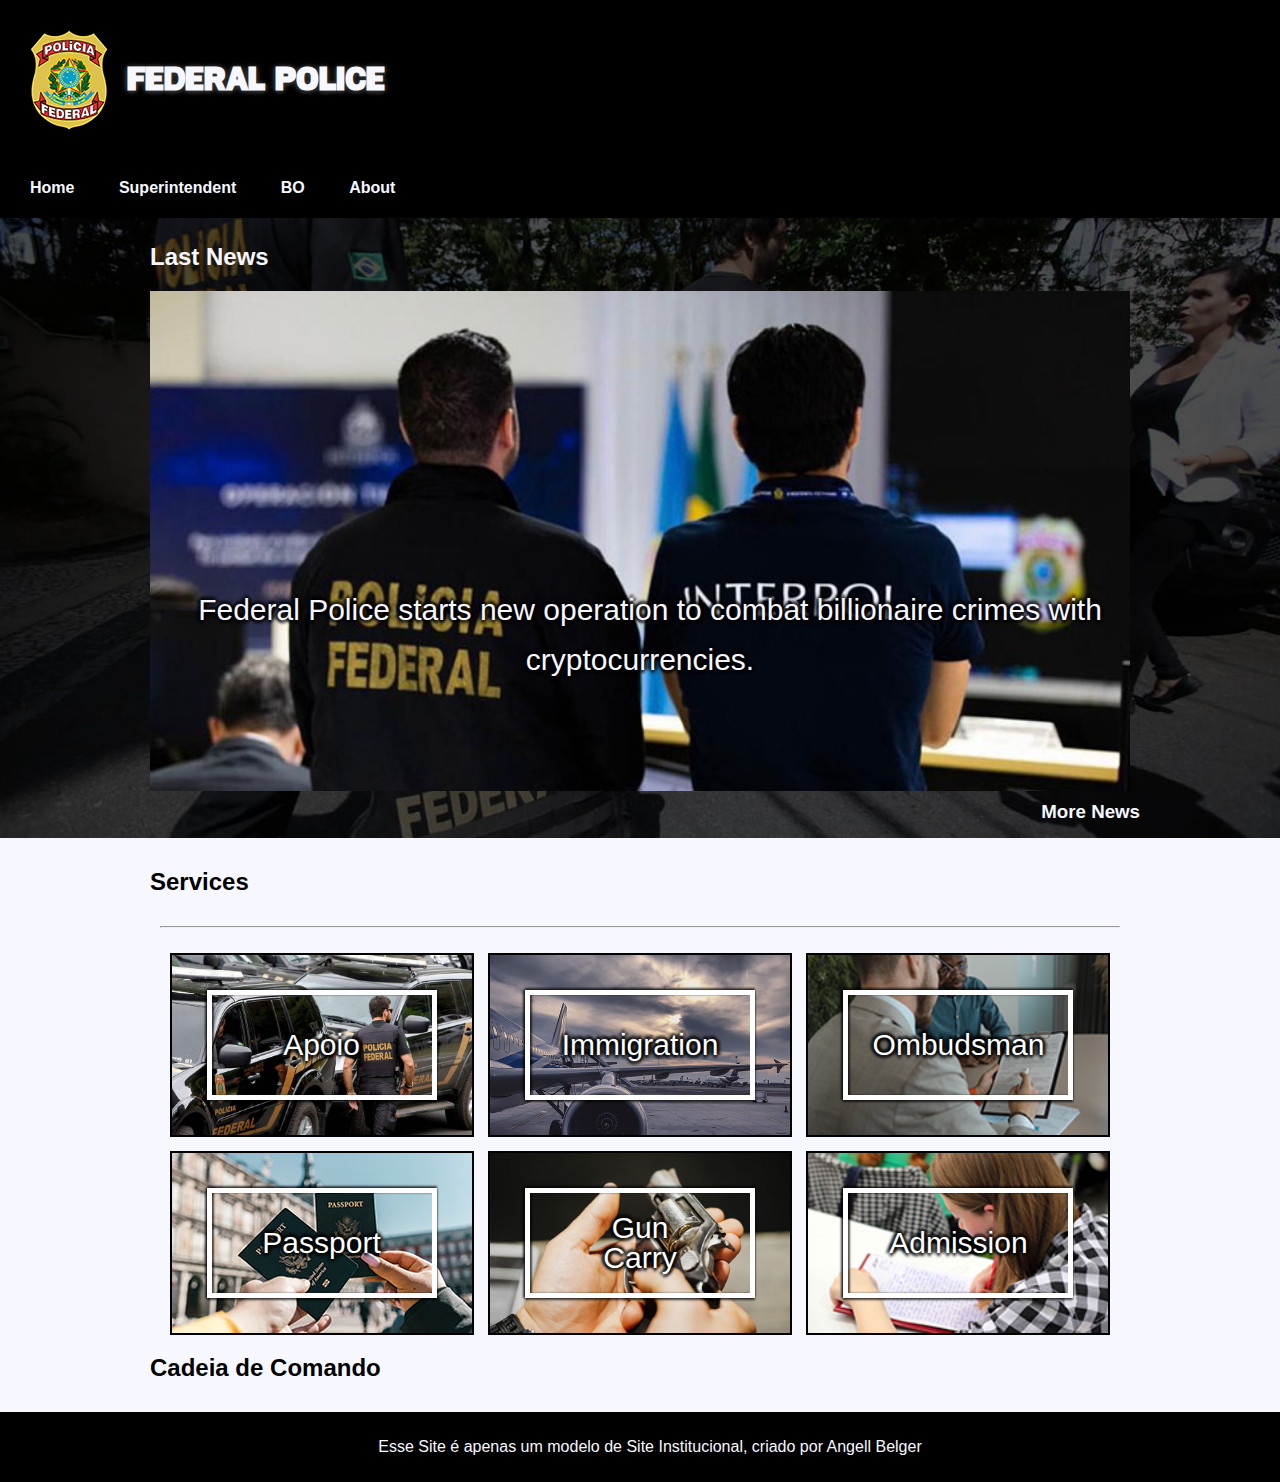
<file: index.html>
<!DOCTYPE html>
<html lang="pt-br">
<head>
    <meta charset="UTF-8">
    <meta http-equiv="X-UA-Compatible" content="IE=edge">
    <meta name="viewport" content="width=device-width, initial-scale=1.0">
    <title>Federal Police</title>
    <link rel="stylesheet" href="style.css">
    <link rel="shortcut icon" href="favicon/favicon.ico" type="image/x-icon">
</head>
<body>
    <header>
        <img src="images/logo/pf-100h.png" id="logo" alt="pf">
        <h1 id="main">Federal Police</h1>
    </header>
    <nav>
        <a href="index.html">Home</a>
        <a href="pages/pg003-super.html">Superintendent</a>
        <a href="pages/pg004-bo.html">BO</a>
        <a href="pages/pg005-about.html">About</a>
    </nav>
    <main>
        <section class="news">
            <article class="main">
                <h2 class="alt">Last News</h2>
                <div class="news">
                    <div class="photos" id="pf">
                        <p class="content">Federal Police starts new operation to combat billionaire crimes with cryptocurrencies.</p>
                    </div>
                    <a href="" class="news">
                        <h3 class="news">More News</h3>
                    </a>
                </div>
            </article>
            
        </section>
        <section class="main">
            <article class="services">
                <h2>Services</h2>
                <hr>
                    <div class="box" id="q1">
                        <div class="txt">
                            <p>Apoio</p>
                        </div>
                    </div>
                    <a href="servicos/mariadapenha.html" class="service">
                        <div class="box" id="q2">
                            <div class="txt">
                                <p class="t">Immigration</p>
                            </div>
                        </div>
                    </a>
                    <div class="box" id="q3">
                        <div class="txt">
                            <p>Ombudsman</p>
                        </div>
                    </div>
                    <a href="servicos/transito.html" class="service">
                        <div class="box" id="q4">
                            <div class="txt">
                                <p>Passport</p>
                            </div>
                        </div>
                    </a>
                    <a href="servicos/canil.html" class="service">
                        <div class="box" id="q5">
                            <div class="txt">
                                <p>Gun Carry</p>
                            </div>
                        </div>
                    </a>
                    <a href="servicos/concurso.html" class="service">
                        <div class="box" id="q6">
                            <div class="txt">
                                <p>Admission</p>
                            </div>
                        </div>
                    </a>
                </div>
            </article>
            <h2>Cadeia de Comando</h2>
        </section>
    </main>
    <footer>
        <p>Esse Site é apenas um modelo de Site Institucional, criado por Angell Belger</p>
    </footer>
    <script src="script.js"></script>
</body>
</html>
</file>
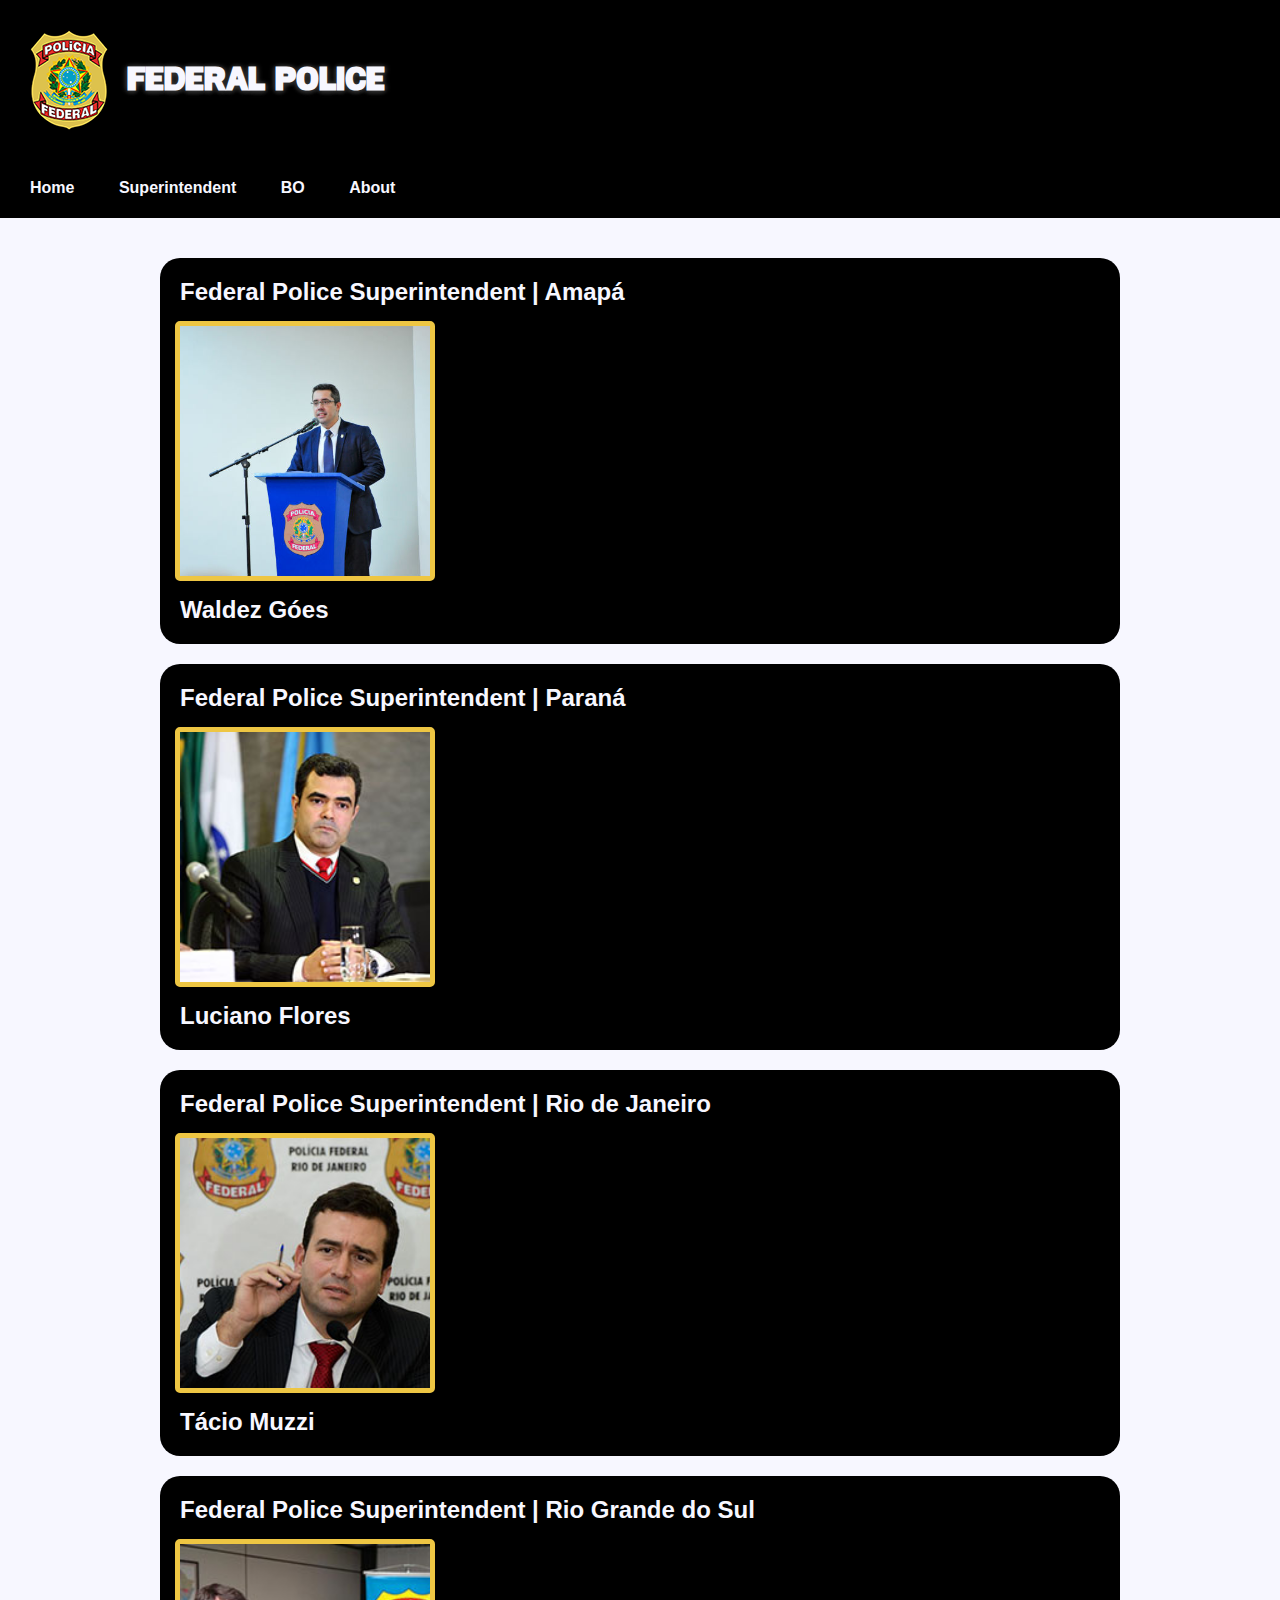
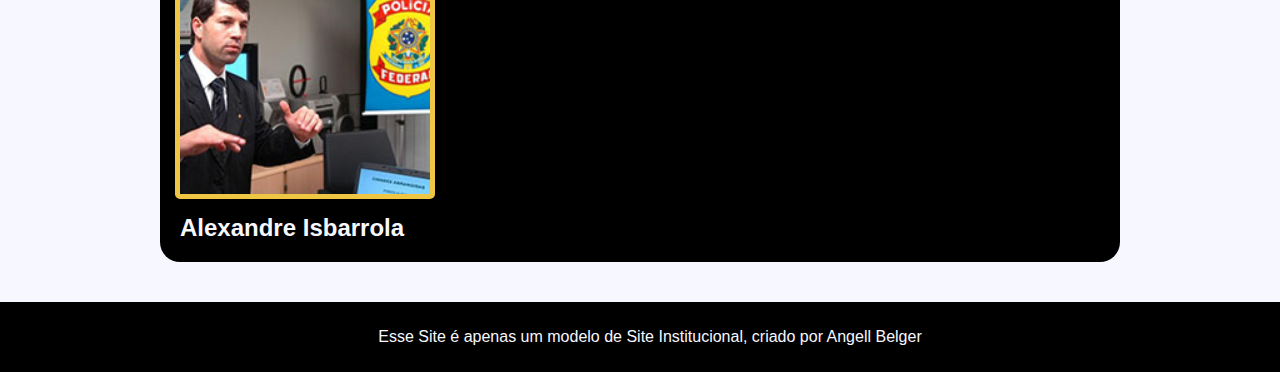
<file: pages/pg003-super.html>
<!DOCTYPE html>
<html lang="pt-br">
<head>
    <meta charset="UTF-8">
    <meta http-equiv="X-UA-Compatible" content="IE=edge">
    <meta name="viewport" content="width=device-width, initial-scale=1.0">
    <title>Federal Police</title>
    <link rel="stylesheet" href="../style.css">
    <link rel="shortcut icon" href="../favicon/favicon.ico" type="image/x-icon">
</head>
<body onload="titleFlex()">
    <header>
        <img src="../images/logo/pf-100h.png" id="logo" alt="GCM">
        <h1 id="main">Federal Police</h1>
    </header>
    <nav>
        <a href="../index.html">Home</a>
        <a href="#">Superintendent</a>
        <a href="./pg004-bo.html">BO</a>
        <a href="./pg005-about.html">About</a>
    </nav>
    <main>
        <section class="main">
            <section class="superin">
                <h2 class="alt">Federal Police Superintendent | Amapá</h2>
                <div class="superin" id="sp04"></div>
                <h2 class="alt">Waldez Góes</h2>
            </section>
            <section class="superin">
                <h2 class="alt">Federal Police Superintendent | Paraná</h2>
                <div class="superin" id="sp03"></div>
                <h2 class="alt">Luciano Flores</h2>
            </section>
            <section class="superin">
                <h2 class="alt">Federal Police Superintendent | Rio de Janeiro</h2>
                <div class="superin" id="sp02"></div>
                <h2 class="alt">Tácio Muzzi</h2>
            </section>
            <section class="superin">
                <h2 class="alt">Federal Police Superintendent | Rio Grande do Sul</h2>
                <div class="superin" id="sp01"></div>
                <h2 class="alt">Alexandre Isbarrola</h2>
            </section>
        </section>
    </main>
    <footer>
        <p>Esse Site é apenas um modelo de Site Institucional, criado por Angell Belger</p>
    </footer>
    <script src="../script.js"></script>
</body>
</html>
</file>
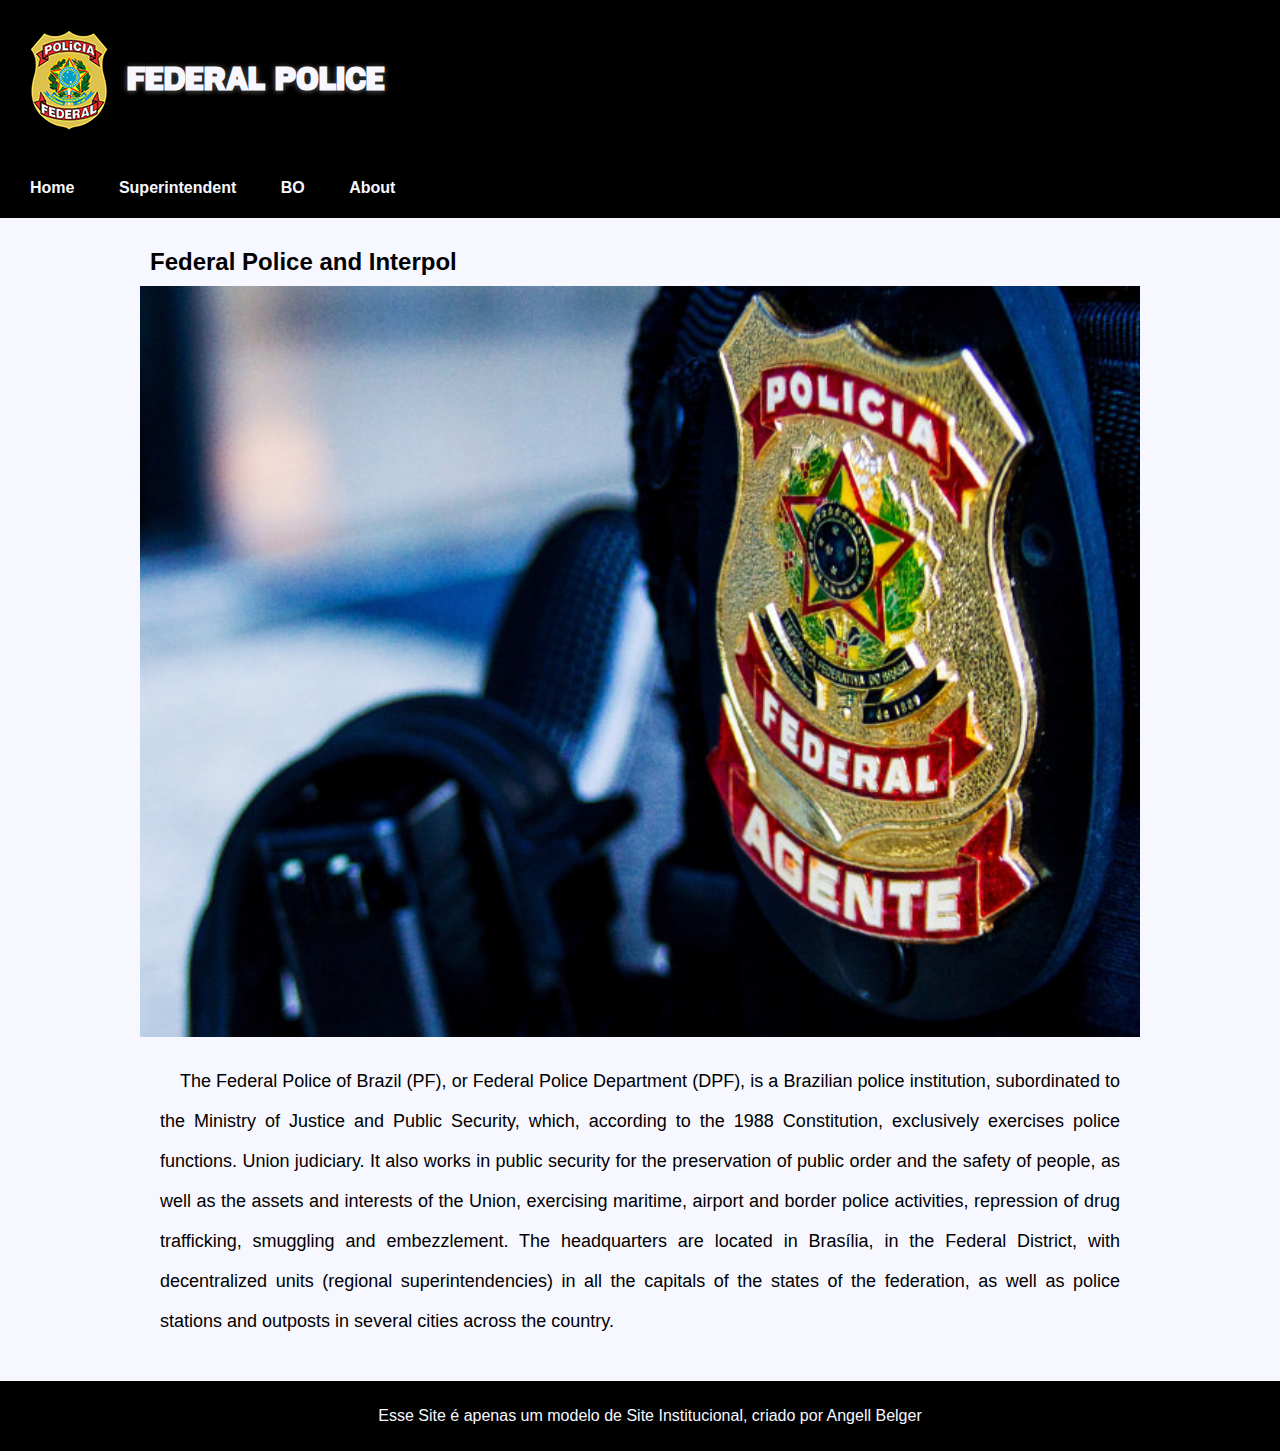
<file: pages/pg005-about.html>
<!DOCTYPE html>
<html lang="pt-br">
<head>
    <meta charset="UTF-8">
    <meta http-equiv="X-UA-Compatible" content="IE=edge">
    <meta name="viewport" content="width=device-width, initial-scale=1.0">
    <title>Federal Police</title>
    <link rel="stylesheet" href="../style.css">
    <link rel="shortcut icon" href="../favicon/favicon.ico" type="image/x-icon">
</head>
<body onload="titleFlex()">
    <header>
        <img src="../images/logo/pf-100h.png" id="logo" alt="GCM">
        <h1 id="main">Federal Police</h1>
    </header>
    <nav>
        <a href="../index.html">Home</a>
        <a href="./pg003-super.html">Superintendent</a>
        <a href="./pg004-bo.html">BO</a>
        <a href="#">About</a>
    </nav>
    <main>
        <section class="main">
            <article>
                <h2>Federal Police and Interpol</h2>
                <img src="../images/photos/policiafederal1.jpeg" alt="´f" class="photo">
                <p class="txt">The Federal Police of Brazil (PF), or Federal Police Department (DPF), is a Brazilian police institution, subordinated to the Ministry of Justice and Public Security, which, according to the 1988 Constitution, exclusively exercises police functions. Union judiciary. It also works in public security for the preservation of public order and the safety of people, as well as the assets and interests of the Union, exercising maritime, airport and border police activities, repression of drug trafficking, smuggling and embezzlement. The headquarters are located in Brasília, in the Federal District, with decentralized units (regional superintendencies) in all the capitals of the states of the federation, as well as police stations and outposts in several cities across the country.</p>
            </article>
        </section>
    </main>
    <footer>
        <p>Esse Site é apenas um modelo de Site Institucional, criado por Angell Belger</p>
    </footer>
    <script src="../script.js"></script>
</body>
</html>
</file>
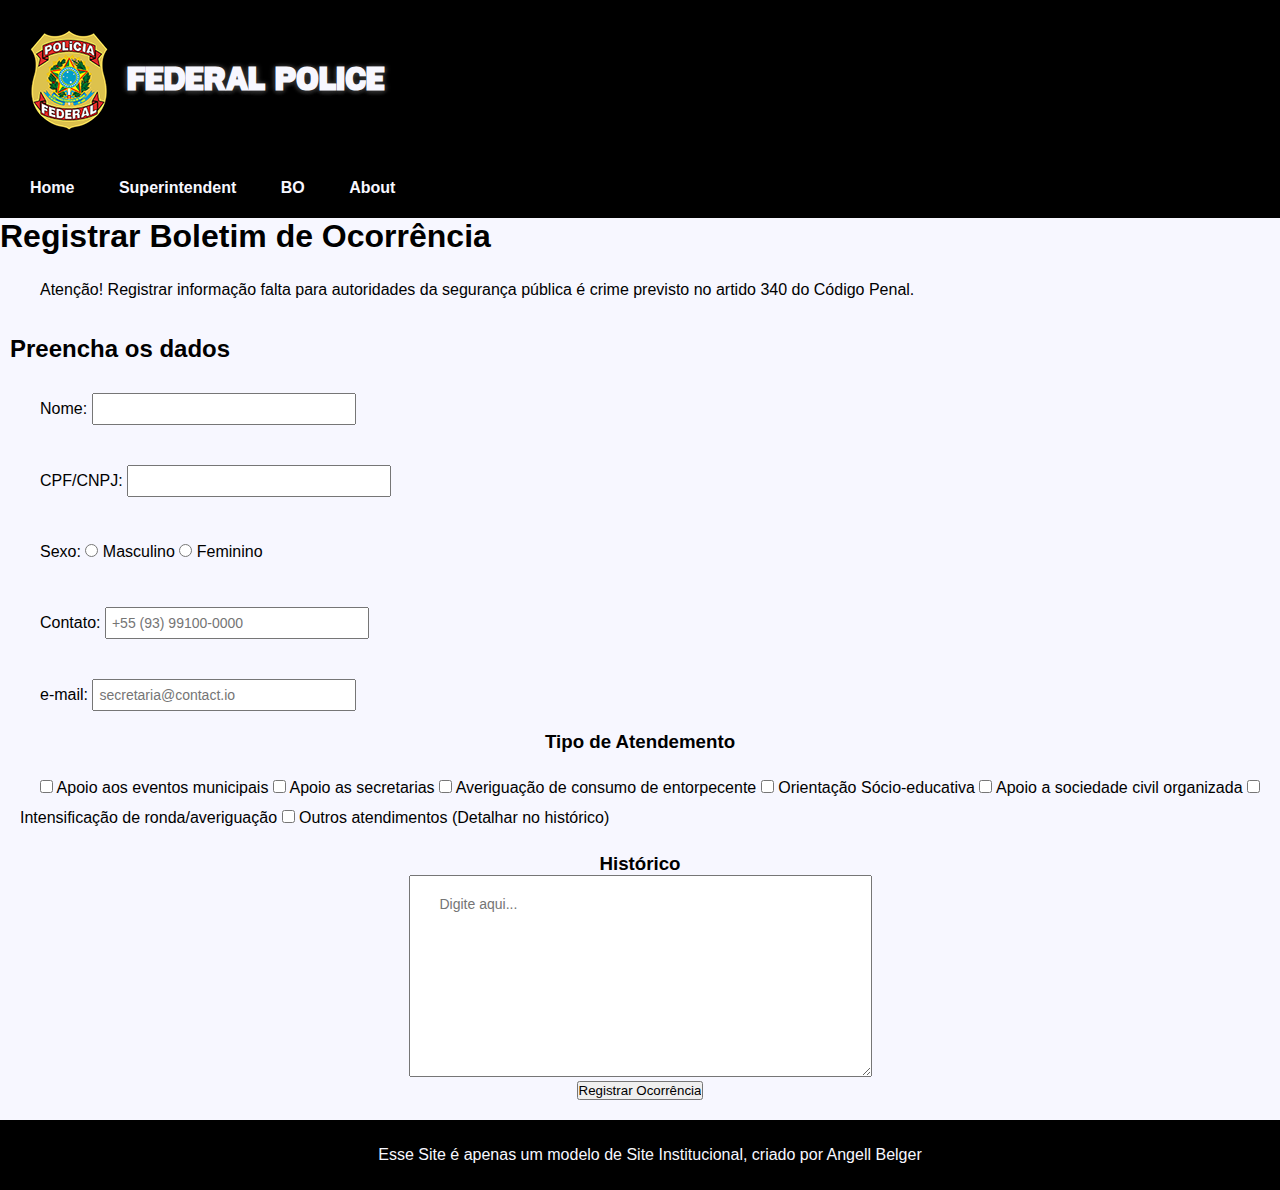
<file: pages/regis.html>
<!DOCTYPE html>
<html lang="pt-br">
<head>
    <meta charset="UTF-8">
    <meta http-equiv="X-UA-Compatible" content="IE=edge">
    <meta name="viewport" content="width=device-width, initial-scale=1.0">
    <title>Federal Police</title>
    <link rel="stylesheet" href="../style.css">
    <link rel="shortcut icon" href="../favicon/favicon.ico" type="image/x-icon">
</head>
<body onload="titleFlex()">
    <header>
        <img src="../images/logo/pf-100h.png" id="logo" alt="GCM">
        <h1 id="main">Federal Police</h1>
    </header>
    <nav>
        <a href="../index.html">Home</a>
        <a href="./pg003-super.html">Superintendent</a>
        <a href="./pg004-bo.html">BO</a>
        <a href="./pg005-about.html">About</a>
    </nav>
    <main>
        <h1>Registrar Boletim de Ocorrência</h1>
        <p>Atenção! Registrar informação falta para autoridades da segurança pública é crime previsto no artido 340 do Código Penal.</p>
        <h2>Preencha os dados</h2>
        <p>Nome: <input type="text" class="txt" id="name"> </p>
        <div class="error"></div>
        <p>CPF/CNPJ: <input type="number" class="txt" id="cpf"></p>
        <p>
            Sexo:
            <input type="radio" name="radgender" id="male">
            <label for="male">Masculino</label>
            <input type="radio" name="radgender" id="fema">
            <label for="fema">Feminino</label>
        </p>
        <p>Contato: <input type="number" class="txt" placeholder="+55 (93) 99100-0000" id="contact"></p>
        <p>e-mail: <input type="email" class="txt" placeholder="secretaria@contact.io" id="email"></p>
        <h3>Tipo de Atendemento</h3>
        <p>
            <input type="checkbox" name="typeaten" id="aten01">
            <label for="aten01">Apoio aos eventos municipais</label>
            <input type="checkbox" name="typeaten" id="aten02">
            <label for="aten02">Apoio as secretarias</label>
            <input type="checkbox" name="typeaten" id="atend03">
            <label for="aten03">Averiguação de consumo de entorpecente</label>
            <input type="checkbox" name="typeaten" id="atend04">
            <label for="aten03">Orientação Sócio-educativa</label>
            <input type="checkbox" name="typeaten" id="atend05">
            <label for="aten03">Apoio a sociedade civil organizada</label>
            <input type="checkbox" name="typeaten" id="atend05">
            <label for="aten03">Intensificação de ronda/averiguação</label>
            <input type="checkbox" name="typeaten" id="atend04">
            <label for="aten03">Outros atendimentos (Detalhar no histórico)</label>
        </p>
        <h3>Histórico</h3>
        <label for="msg"></label>
        <div class="area">
            <textarea name="msg" id="msg" cols="50" rows="10" placeholder="Digite aqui..."></textarea>
            <div>
                <input type="button" value="Registrar Ocorrência" onclick="metadata()">
            </div>
        </div>
        <div class="result"></div>
        
    </main>
    <footer>
        <p>Esse Site é apenas um modelo de Site Institucional, criado por Angell Belger</p>
    </footer>
    <script src="../script.js"></script>
</body>
</file>
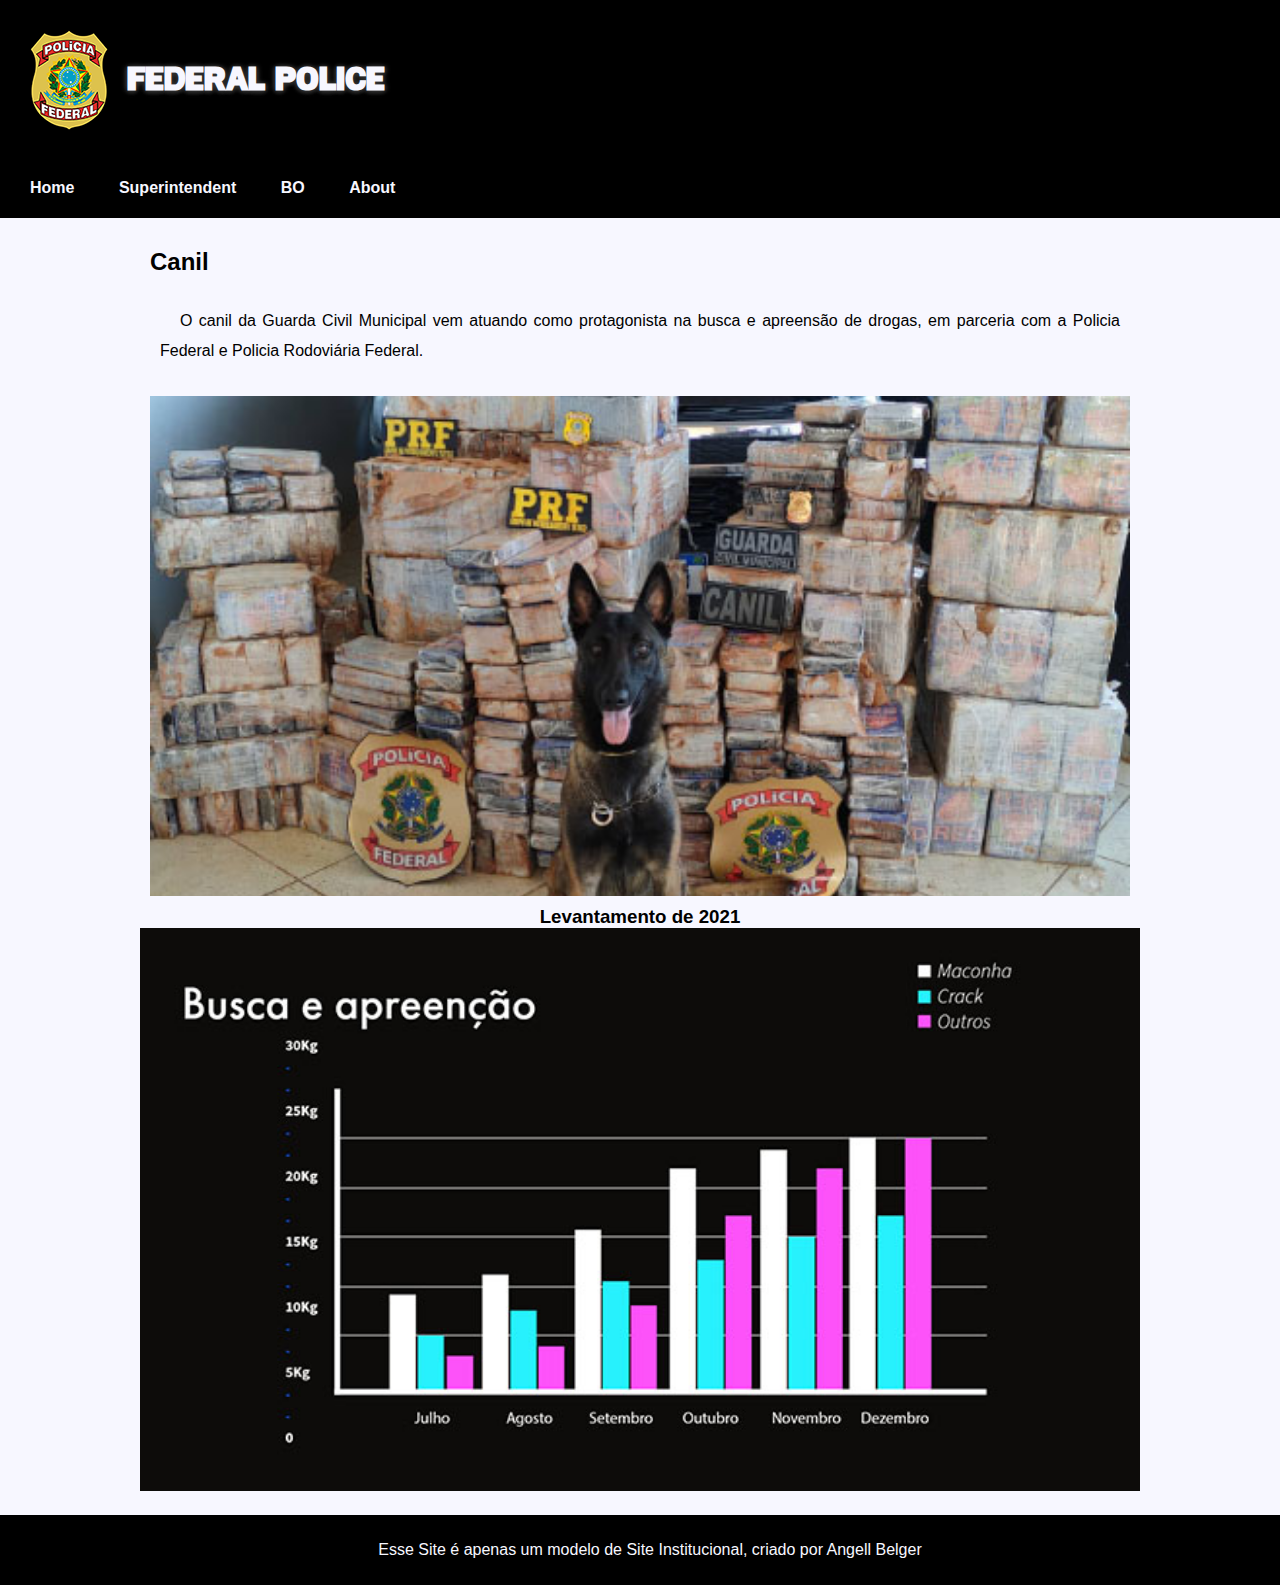
<file: servicos/canil.html>
<!DOCTYPE html>
<html lang="pt-br">
<head>
    <meta charset="UTF-8">
    <meta http-equiv="X-UA-Compatible" content="IE=edge">
    <meta name="viewport" content="width=device-width, initial-scale=1.0">
    <title>Federal Police</title>
    <link rel="stylesheet" href="../style.css">
    <link rel="shortcut icon" href="../favicon/favicon.ico" type="image/x-icon">
</head>
<body onload="titleFlex()">
    <header>
        <img src="../images/logo/pf-100h.png" id="logo" alt="GCM">
        <h1 id="main">Federal Police</h1>
    </header>
    <nav>
        <a href="../index.html">Home</a>
        <a href="../pages/pg003-super.html">Superintendent</a>
        <a href="../pages/pg004-bo.html">BO</a>
        <a href="../pages/pg005-about.html">About</a>
    </nav>
    <main>
        <section class="main">
            <h2>Canil</h2>
            <p>O canil da Guarda Civil Municipal vem atuando como protagonista na busca e apreensão de drogas, em parceria com a Policia Federal e Policia Rodoviária Federal.</p>
            <div class="photos" id="canil"></div>
            <h3>Levantamento de 2021</h3>
            <img src="../images/photos/10.jpg" alt="estatística" class="photo">
        </section>
    </main>
    <footer>
        <p>Esse Site é apenas um modelo de Site Institucional, criado por Angell Belger</p>
    </footer>
    <script src="../script.js"></script>
</body>
</html>
</file>
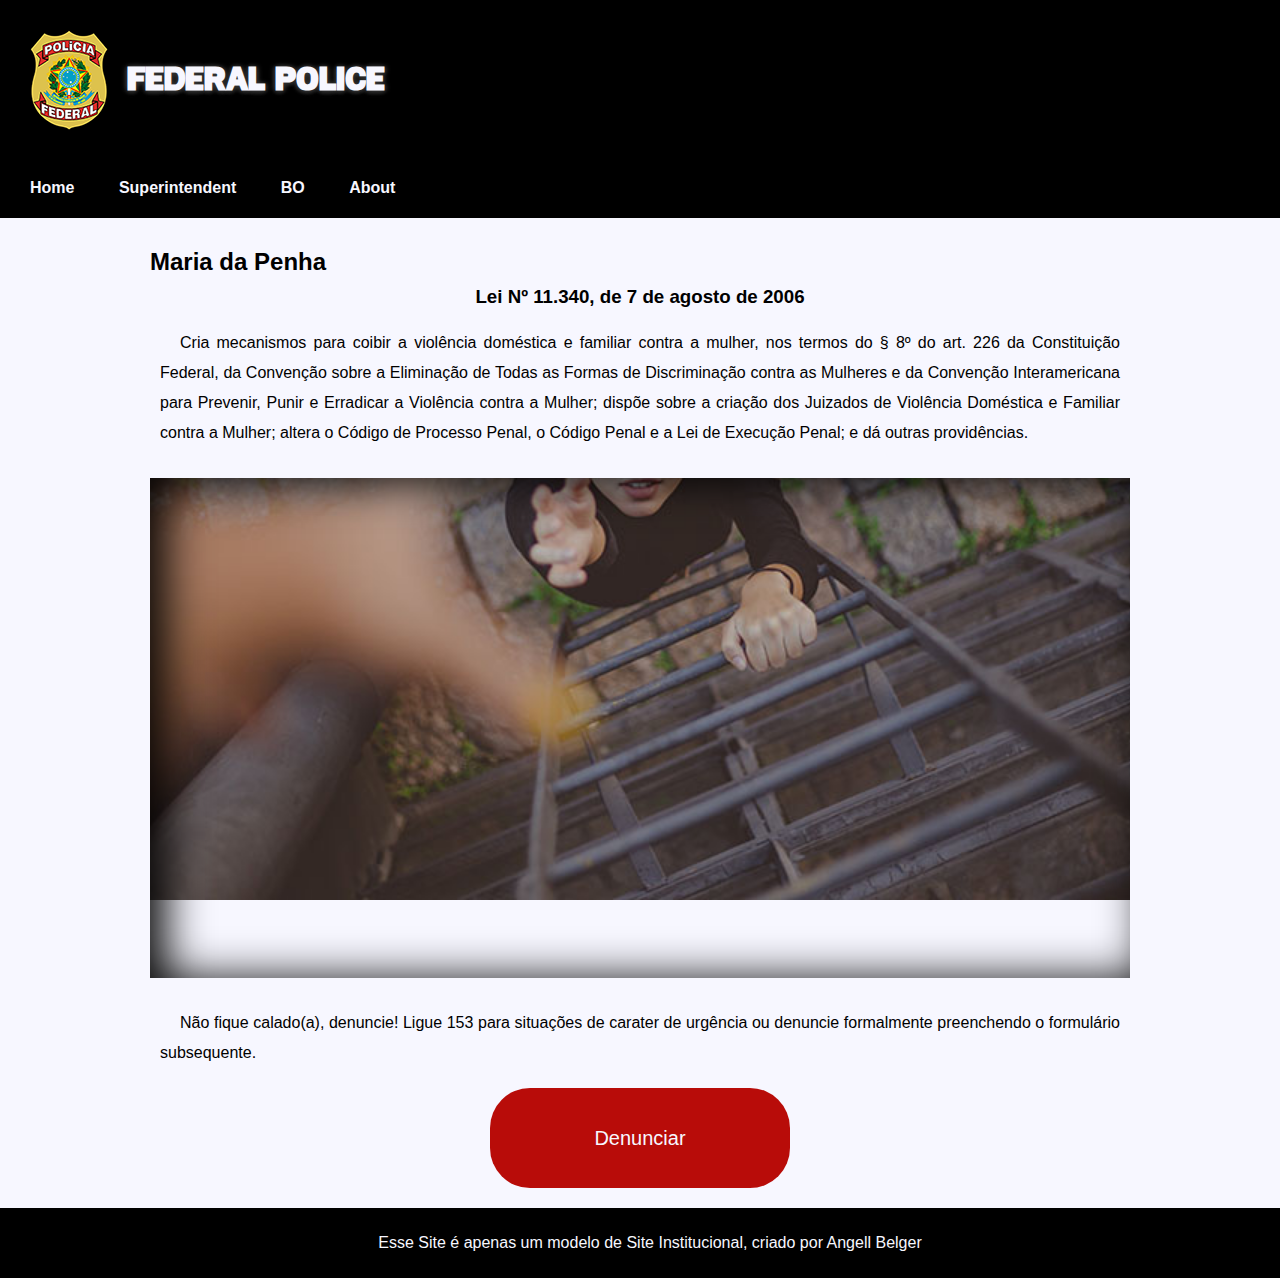
<file: servicos/immigration.html>
<!DOCTYPE html>
<html lang="pt-br">
<head>
    <meta charset="UTF-8">
    <meta http-equiv="X-UA-Compatible" content="IE=edge">
    <meta name="viewport" content="width=device-width, initial-scale=1.0">
    <title>Federal Police</title>
    <link rel="stylesheet" href="../style.css">
    <link rel="shortcut icon" href="../favicon/favicon.ico" type="image/x-icon">
</head>
<body onload="titleFlex()">
    <header>
        <img src="../images/logo/pf-100h.png" id="logo" alt="GCM">
        <h1 id="main">Federal Police</h1>
    </header>
    <nav>
        <a href="../index.html">Home</a>
        <a href="../pages/pg003-super.html">Superintendent</a>
        <a href="../pages/pg004-bo.html">BO</a>
        <a href="../pages/pg005-about.html">About</a>
    </nav>
    <main>
        <section class="main">
            <h2>Maria da Penha</h2>
            <h3>Lei Nº 11.340, de 7 de agosto de 2006</h3>
            <p>Cria mecanismos para coibir a violência doméstica e familiar contra a mulher, nos termos do § 8º do art. 226 da Constituição Federal, da Convenção sobre a Eliminação de Todas as Formas de Discriminação contra as Mulheres e da Convenção Interamericana para Prevenir, Punir e Erradicar a Violência contra a Mulher; dispõe sobre a criação dos Juizados de Violência Doméstica e Familiar contra a Mulher; altera o Código de Processo Penal, o Código Penal e a Lei de Execução Penal; e dá outras providências.</p>
            <div class="photos" id="mp"></div>
            <p>Não fique calado(a), denuncie! Ligue 153 para situações de carater de urgência ou denuncie formalmente preenchendo o formulário subsequente.</P>
            <div class="button">Denunciar</div>
        </section>
    </main>
    <footer>
        <p>Esse Site é apenas um modelo de Site Institucional, criado por Angell Belger</p>
    </footer>
    <script src="../script.js"></script>
</body>
</html>
</file>
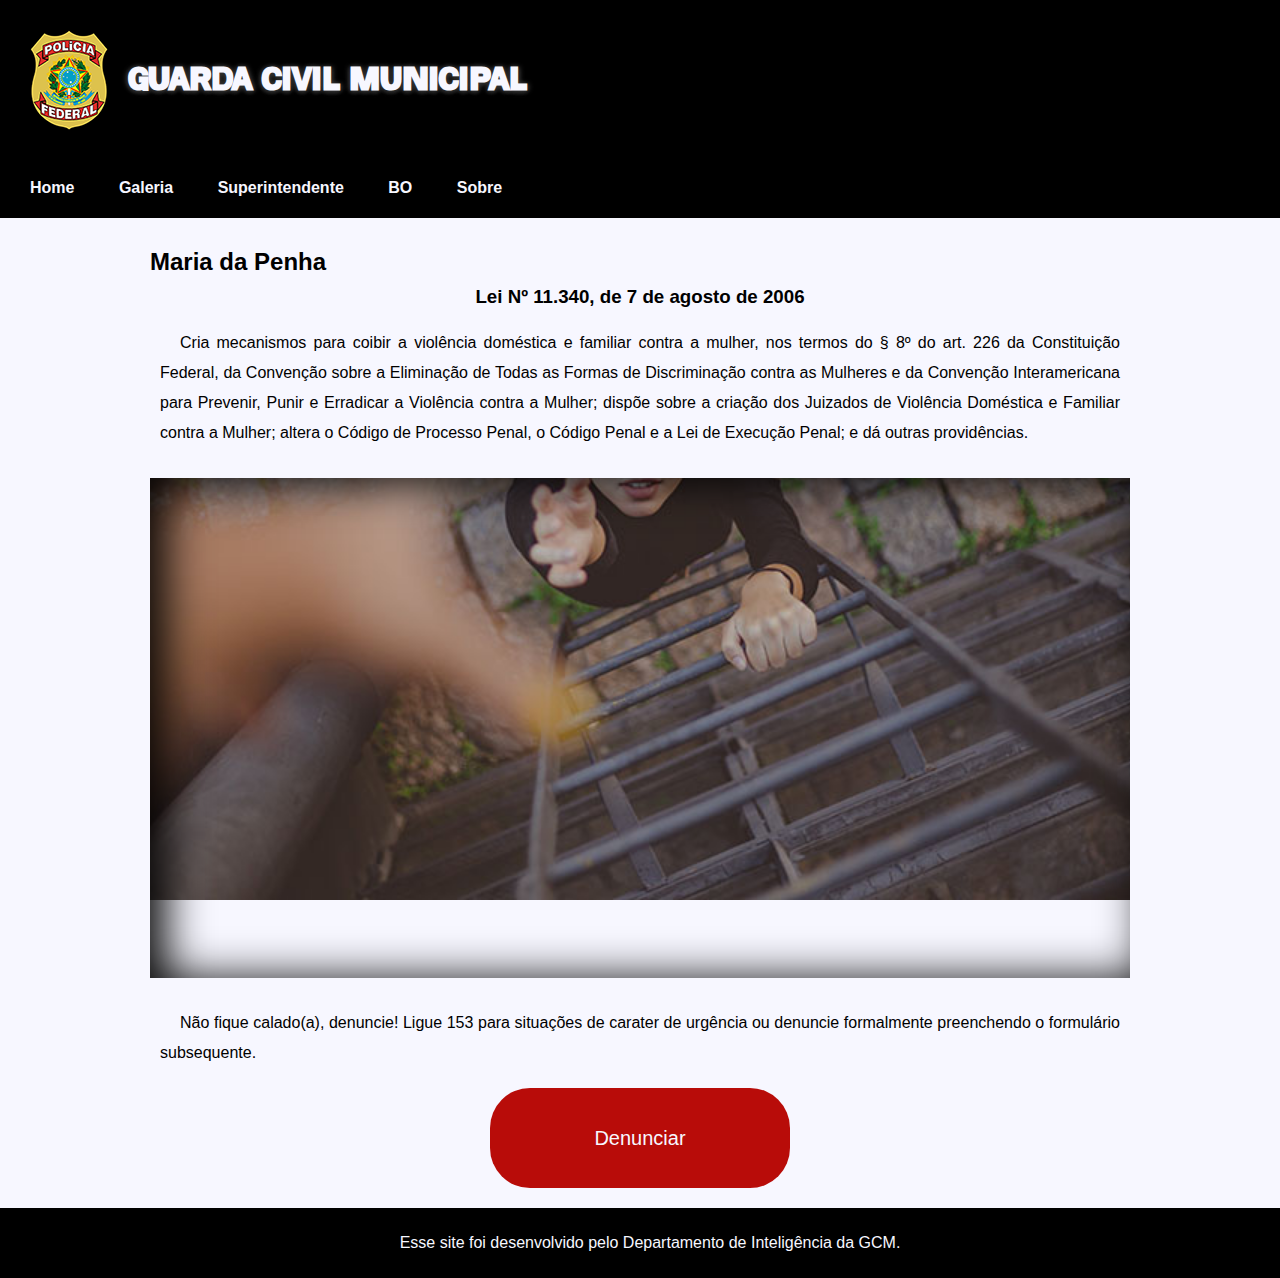
<file: servicos/mariadapenha.html>
<!DOCTYPE html>
<html lang="pt-br">
<head>
    <meta charset="UTF-8">
    <meta http-equiv="X-UA-Compatible" content="IE=edge">
    <meta name="viewport" content="width=device-width, initial-scale=1.0">
    <title>Federal Police</title>
    <link rel="stylesheet" href="../style.css">
    <link rel="shortcut icon" href="../favicon/favicon.ico" type="image/x-icon">
</head>
<body onload="titleFlex()">
    <header>
        <img src="../images/logo/pf-100h.png" id="logo" alt="GCM">
        <h1 id="main">Guarda Civil Municipal</h1>
    </header>
    <nav>
        <a href="../index.html">Home</a>
        <a href="../pages/pg002-gale.html">Galeria</a>
        <a href="../pages/pg003-super.html">Superintendente</a>
        <a href="../pages/pg004-bo.html">BO</a>
        <a href="../pages/pg005-about.html">Sobre</a>
    </nav>
    <main>
        <section class="main">
            <h2>Maria da Penha</h2>
            <h3>Lei Nº 11.340, de 7 de agosto de 2006</h3>
            <p>Cria mecanismos para coibir a violência doméstica e familiar contra a mulher, nos termos do § 8º do art. 226 da Constituição Federal, da Convenção sobre a Eliminação de Todas as Formas de Discriminação contra as Mulheres e da Convenção Interamericana para Prevenir, Punir e Erradicar a Violência contra a Mulher; dispõe sobre a criação dos Juizados de Violência Doméstica e Familiar contra a Mulher; altera o Código de Processo Penal, o Código Penal e a Lei de Execução Penal; e dá outras providências.</p>
            <div class="photos" id="mp"></div>
            <p>Não fique calado(a), denuncie! Ligue 153 para situações de carater de urgência ou denuncie formalmente preenchendo o formulário subsequente.</P>
            <div class="button">Denunciar</div>
        </section>
    </main>
    <footer>
        <p>Esse site foi desenvolvido pelo Departamento de Inteligência da GCM.</p>
    </footer>
    <script src="../script.js"></script>
</body>
</html>
</file>
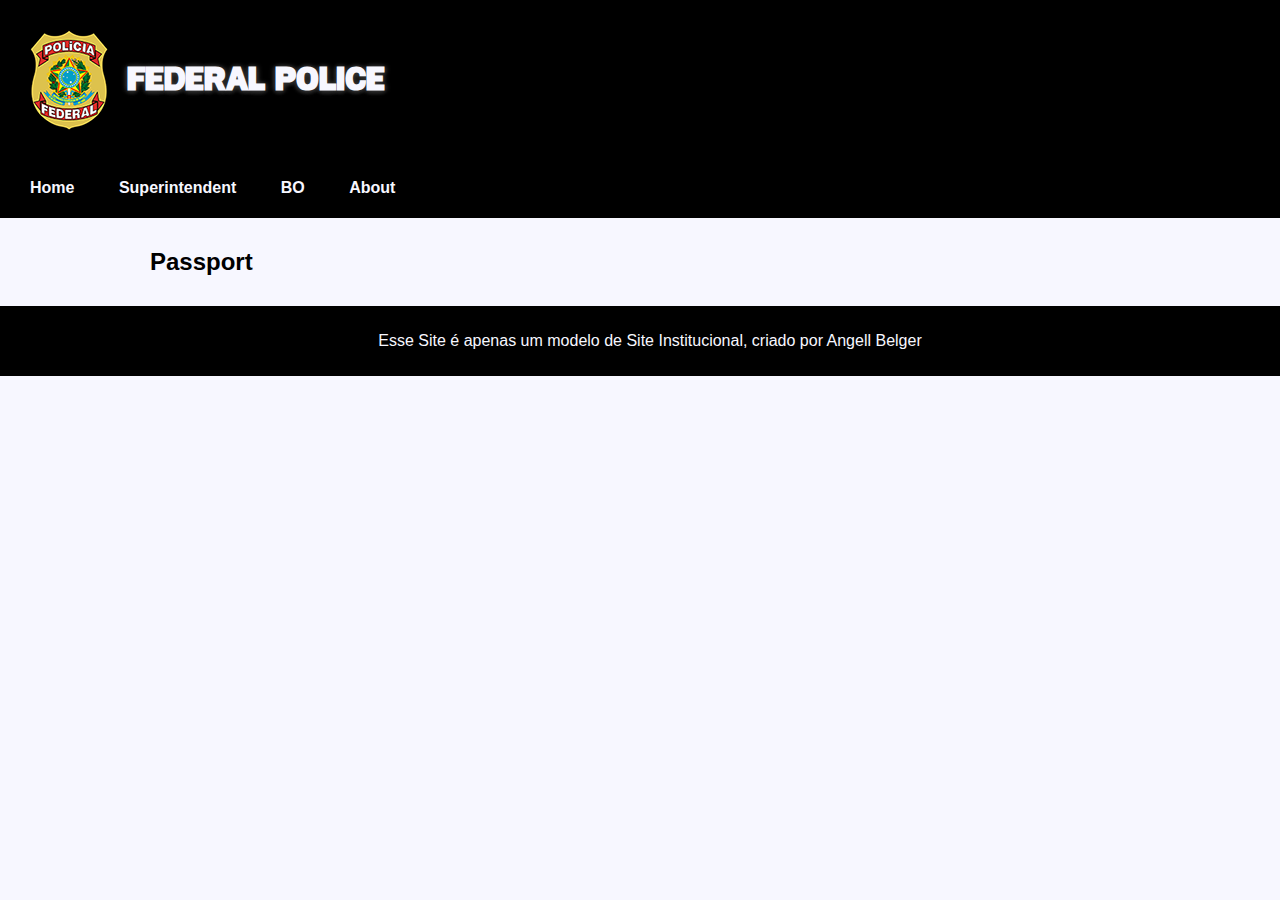
<file: servicos/passport.html>
<!DOCTYPE html>
<html lang="pt-br">
<head>
    <meta charset="UTF-8">
    <meta http-equiv="X-UA-Compatible" content="IE=edge">
    <meta name="viewport" content="width=device-width, initial-scale=1.0">
    <title>Federal Police</title>
    <link rel="stylesheet" href="../style.css">
    <link rel="shortcut icon" href="../favicon/favicon.ico" type="image/x-icon">
</head>
<body onload="titleFlex()">
    <header>
        <img src="../images/logo/pf-100h.png" id="logo" alt="GCM">
        <h1 id="main">Federal Police</h1>
    </header>
    <nav>
        <a href="../index.html">Home</a>
        <a href="../pages/pg003-super.html">Superintendent</a>
        <a href="../pages/pg004-bo.html">BO</a>
        <a href="../pages/pg005-about.html">About</a>
    </nav>
    <main>
        <section class="main">
            <h2>Passport</h2>
        </section>
    </main>
    <footer>
        <p>Esse Site é apenas um modelo de Site Institucional, criado por Angell Belger</p>
    </footer>
    <script src="../script.js"></script>
</body>
</html>
</file>
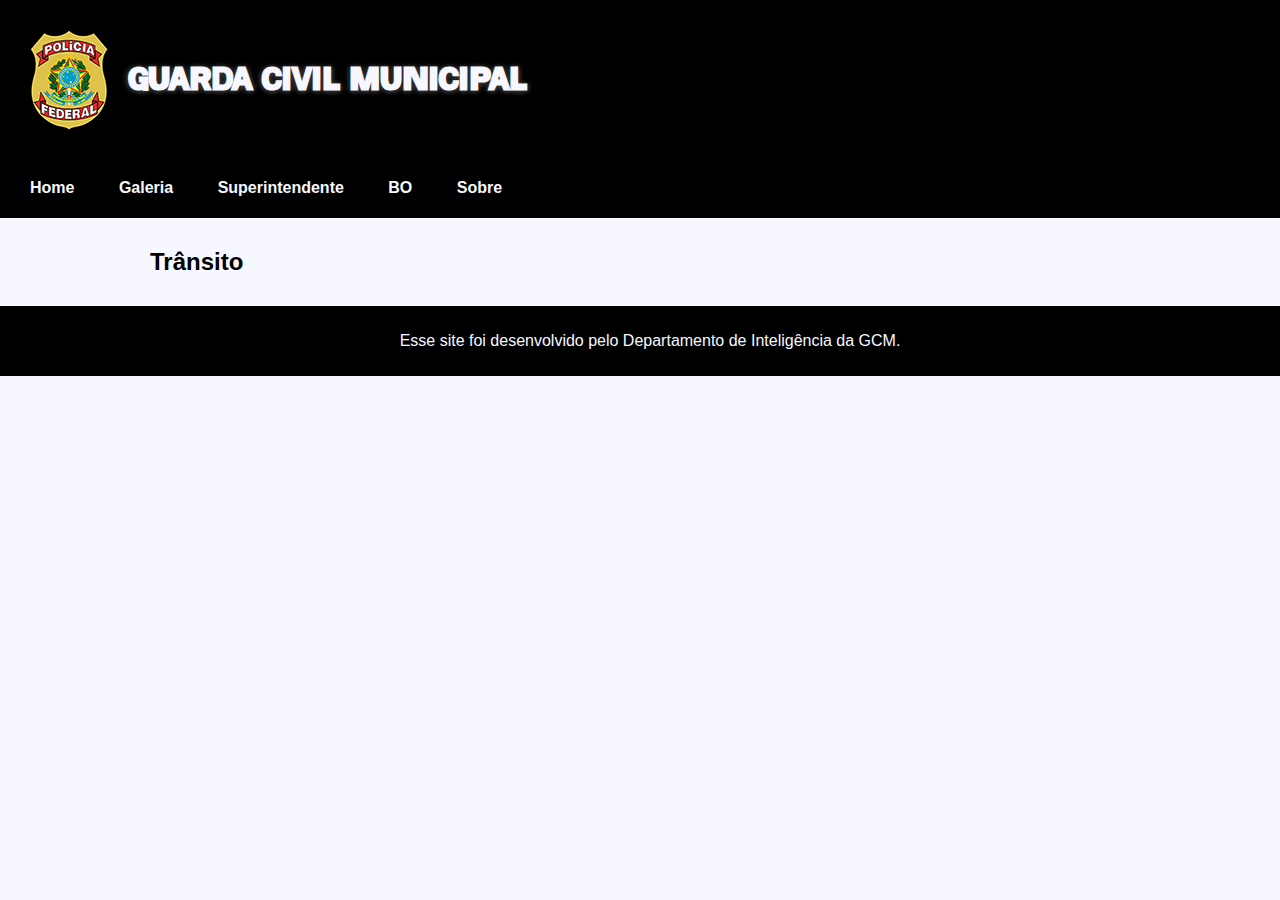
<file: servicos/transito.html>
<!DOCTYPE html>
<html lang="pt-br">
<head>
    <meta charset="UTF-8">
    <meta http-equiv="X-UA-Compatible" content="IE=edge">
    <meta name="viewport" content="width=device-width, initial-scale=1.0">
    <title>Federal Police</title>
    <link rel="stylesheet" href="../style.css">
    <link rel="shortcut icon" href="../favicon/favicon.ico" type="image/x-icon">
</head>
<body onload="titleFlex()">
    <header>
        <img src="../images/logo/pf-100h.png" id="logo" alt="GCM">
        <h1 id="main">Guarda Civil Municipal</h1>
    </header>
    <nav>
        <a href="../index.html">Home</a>
        <a href="../pages/pg002-gale.html">Galeria</a>
        <a href="../pages/pg003-super.html">Superintendente</a>
        <a href="../pages/pg004-bo.html">BO</a>
        <a href="../pages/pg005-about.html">Sobre</a>
    </nav>
    <main>
        <section class="main">
            <h2>Trânsito</h2>
        </section>
    </main>
    <footer>
        <p>Esse site foi desenvolvido pelo Departamento de Inteligência da GCM.</p>
    </footer>
    <script src="../script.js"></script>
</body>
</html>
</file>
<file: style.css>
@charset "UTF-8";

@font-face {
    font-family: "modern";
    src: url(font/xirod.ttf);
}

@font-face {
    font-family: "chivo";
    src: url(font/Chivo-Black.otf);
}

@font-face {
    font-family: "chicago";
    src: url(font/Chicago\ Police\ Font.otf);
}

/* All for one */

:root {
    --colour00: #000000; /* Black */
    --colour01: #266DD3; /* Celtic blue */
    --colour03: #303030; /* */
    --colour04: #B80C09; /* Internatioanl */
    --colour05: #F7F7FF; /* Ghost white */
    --colour06: #EEC643; /* Ming */
    --colour07: #077a07;
}

* {
    font-family: Arial, Helvetica, sans-serif;
    margin: 0px;
    padding: 0px;
}

/* --------------*/

/* BASIC */

header {
    text-align: left;
    background-color: var(--colour00);
    padding: 10px;
}

header > p {
    color: var(--colour05);
    font-size: 1.0em;
    text-shadow: 2px 0px 5px #000000, -2px 0px 5px #000000, 0px 2px 5px #000000, 0px -2px 5px #000000;
    text-align: center;
    padding: 10px 0px 10px 0px;
}

nav {
    background-color: var(--colour00);
    box-shadow: 0px 2px 4px #00000050;
    padding: 10px;
}

nav > a {
    color: var(--colour05);
    margin: 10px;
    padding: 10px;
    font-weight: bold;
    text-decoration: none;
    line-height: 40px;
}

nav > a:hover {
    color: var(--colour05);
    background-color: var(--colour04);
    border-radius: 4px;
    transition: 0.4s;
}

a.external {
    text-decoration: none;
    font-weight: bold;
}

a.external::after {
    content: '\00A0\1F517'
}
hr {
    margin: 20px;
}

body {
    background-color: var(--colour05);
}

main {
    background-color: var(--colour05);
}

section.main {
    background-color: var(--colour05);
    margin: auto;
    padding: 20px;
    max-width: 1000px;
}

article {
    text-align: center;
}


footer {
    background-color: var(--colour00);
}

footer p {
    color: var(--colour05);
    text-align: center;
}

/* -------------- */

/* ------- News -------*/

section.news {
    min-width: 300px;
    min-height: 500px;
    margin: 0px;
    padding: 15px;
    background-image: url(images/photos/1.2.jpg);
    background-size: cover;
    background-position: center center;
    background-repeat: repeat;

}

article.main {
    background-color: transparent;
    color: var(--colour05);
    margin: auto;
    max-width: 1000px;
}

div.news {
    display: inline-block;

}

h3.news {
    text-align: right;
    font-weight: bolder;
}

a.news {
    color: var(--colour05);
}

/* -------------- */

/* ------- Services -------*/

article.services {
    text-align: center;
}

div.box {
    position: relative;
    display: inline-block;
    height: 180px;
    width: 300px;
    margin: 5px;
    background-color: #000000;
    border: 2px solid #000000;
}

div.txt {
    position: absolute;
    background-color: transparent;
    border: 5px solid #ffffff;
    height: 100px;
    width: 220px;
    left: 50%;
    top: 50%;
    box-shadow: 2px 0px 2px #000000ab, -2px 0px 2px #000000ab, 0px 2px 2px #000000ab, 0px -2px 2px #000000ab;
    box-shadow: inset 2px 0px 2px #000000ab, -2px 0px 2px #000000ab, 0px 2px 2px #000000ab, 0px -2px 2px #000000ab;
    transform: translate(-50%,-50%);
}

div.box p {
    text-align: center;
    font-size: 30px;
    text-indent: 0px;
    text-shadow: 3px 0px 3px #000000, -3px 0px 3px #000000, 0px 3px 3px #000000, 0px -3px 3px #000000;
    color: #ffffff;
    position: absolute;
    left: 50%;
    top: 50%;
    transform: translate(-50%, -50%);
}

div.box:hover {
    box-shadow: 5px 5px 10px;
    background-color: #00000080;
}

div#q1 {
    background-image: url(images/new-images/normal/apoio.jpg);
    background-size: 100%;
}

div#q2 {
    background-image: url(images/new-images/normal/2.2.jpg);
    background-size: 100%;
}

div#q3 {
    background-image: url(images/new-images/normal/3.png);
    background-size: 100%;
}

div#q4 {
    background-image: url(images/new-images/normal/4.jpg);
    background-size: 100%;
}

div#q5 {
    background-image: url(images/new-images/normal/5.jpg);
    background-size: 100%;

}

div#q6 {
    background-image: url(images/new-images/normal/6.png);
    background-size: 100%;
}

/* -------------- */

/* ------- Superintendencia -------*/

section.superin {
    background-color: var(--colour00);
    margin: 20px;
    padding: 10px;
    border-radius: 20px;
    max-width: 1000px;
}

div.superin {
    background-color: #000000;
    border: solid 5px var(--colour06);
    border-radius: 5px;
    height: 250px;
    width: 250px;
    margin: 5px;
    box-shadow: #0000009f 2px 2px 4px;
}

div#sp04 {
    background-image: url(images/sp/s04.jpg);
    background-size: cover;
    background-position: center center;
}

div#sp03 {
    background-image: url(images/sp/s03.jpg);
    background-size: cover;
    background-position: right center;
}

div#sp02 {
    background-image: url(images/sp/s02.jpg);
    background-size: cover;
    background-image: center center;
}

div#sp01 {
    background-image: url(images/sp/s01.jpg);
    background-size: cover;
    background-position: center center;
}

/* --------------*/

/* ------- Photos -------*/

div.photos {
    background-size: cover;
    background-position: center center;
    background-repeat: no-repeat;
    height: 500px;
    margin: 10px;
}

div#tropa {
    background-image: url(images/photos/7.jpeg);
}

div#pf {
    background-image: url(images/photos/interpol.jpg);
}

div#novocmt {
    background-image: url(images/photos/6.jpeg);
}

div#mp {
    background-image: url(images/photos/8.jpg);
    background-attachment: fixed;
    box-shadow: inset 15px 2px 45px;
}

div#canil {
    background-image: url(images/photos/9.jpg);
}


img#bo {
    display: block;
    margin: auto;
    padding: 20px;
}

img.photo {
    width: 100%;
}

img#logo {
    float: left;
    display: inline;
    text-align: left;
    padding: 20px;
}

/* --------------*/

/* ------- Boxes -------*/

div.area {
    text-align: center;
    margin: auto;
}

textarea {
    font-size: 14px;
    text-indent: 10px;
    margin: auto;
    padding: 20px;
}

div.result {
    margin: 20px;
    background-color: #20aa20;
}

/* --------------*/

/* ------- button -------*/

div.button {
    background-color: var(--colour04); /* red is colour04 and green is colour07*/
    color: var(--colour05);
    font-size: 20px;
    margin: auto;
    text-align: center;
    line-height: 100px;
    height: 100px;
    width: 300px;
    border-radius: 40px;
}
div#on {
    background-color: var(--colour07);
}
/* --------------*/

/* ------- TXT -------*/

h1#main {
    color: var(--colour05);
    font-family: "chicago", Arial, Helvetica, sans-serif;
    text-shadow: 2px 0px 5px var(--colour03), -2px 0px 5px var(--colour03), 0px 2px 5px var(--colour03), 0px -2px 5px #000000;
    text-align: left;
    padding: 50px;
}

h2 {
    color: var(--colour00);
    text-align: left;
    padding: 10px;
}

h2.alt {
    color: var(--colour05);
}

h3 {
    text-align: center;
}

p {
    font-size: 16px;
    text-indent: 20px;
    text-align: justify;
    padding: 20px;
    line-height: 30px;

}

p.content {
    color: var(--colour05);
    text-align: center;
    font-size: 30px;
    line-height: 50px;
    text-shadow: 3px 0px 3px #000000, -3px 0px 3px #000000, 0px 3px 3px #000000, 0px -3px 3px #000000;
    padding-top: 30%;
}

p.txt {
    font-size: 18px;
    line-height: 40px;
}

/* -------------- */

/* ------- INPUT -------*/

input.txt {
    font-size: 14px;
    width: 250px;
    height: 20px;
    padding: 4px 5px 4px 5px;
}

/* -------------- */

/* ------- Link -------*/

a {
    text-decoration: none;
}

a.service {
    text-decoration: none;
    color: #000000;
}

/* -------------- */


div.video {
    background-color: var(--colour05);
    margin: 30px -20px 30px -20px;
    padding: 20px;
    padding-bottom: 50%;
    position: relative;
}

div.video > iframe {
    position: absolute;
    top: 5%;
    left: 5%;
    width: 90%;
    height: 90%
}
</file>
